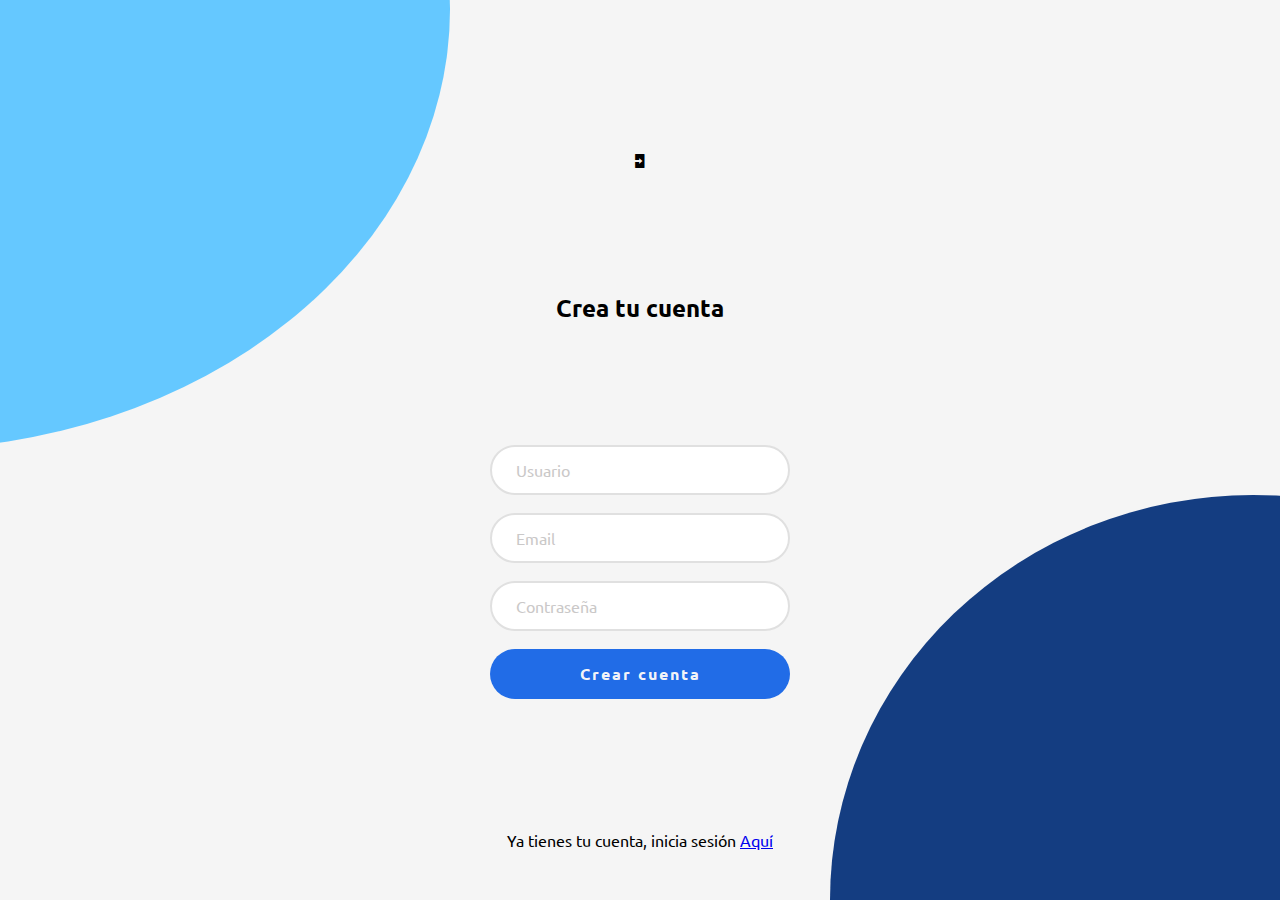
<file: index.html>
<!DOCTYPE html>
<html lang="en">
<head>
    <meta charset="UTF-8">
    <meta http-equiv="X-UA-Compatible" content="IE=edge">
    <meta name="viewport" content="width=device-width, initial-scale=1.0">
    <link href='https://unpkg.com/boxicons@2.1.4/css/boxicons.min.css' 
    rel='stylesheet'>
    <box-icon type='solid' name='log-in'></box-icon>
    <link rel="stylesheet" href="css/styles.css">
    <title>SingUp</title>
</head>
<body>
    <div class="circle"></div>
        <div class="logo">
            <i class='bx bxs-log-in'></i>
        </div>
        <h2>Crea tu cuenta</h2>
        <form action="" class="form">
            <input type="text" placeholder="Usuario" required>
            <input type="email" placeholder="Email" required>
            <input type="password" placeholder="Contraseña" required>
            <button type="submit">Crear cuenta</button>
        </form>
        <footer>
            Ya tienes tu cuenta, inicia sesión
            <a href="./acceder.html">Aquí</a>
        </footer>
</body>
</html>
</file>
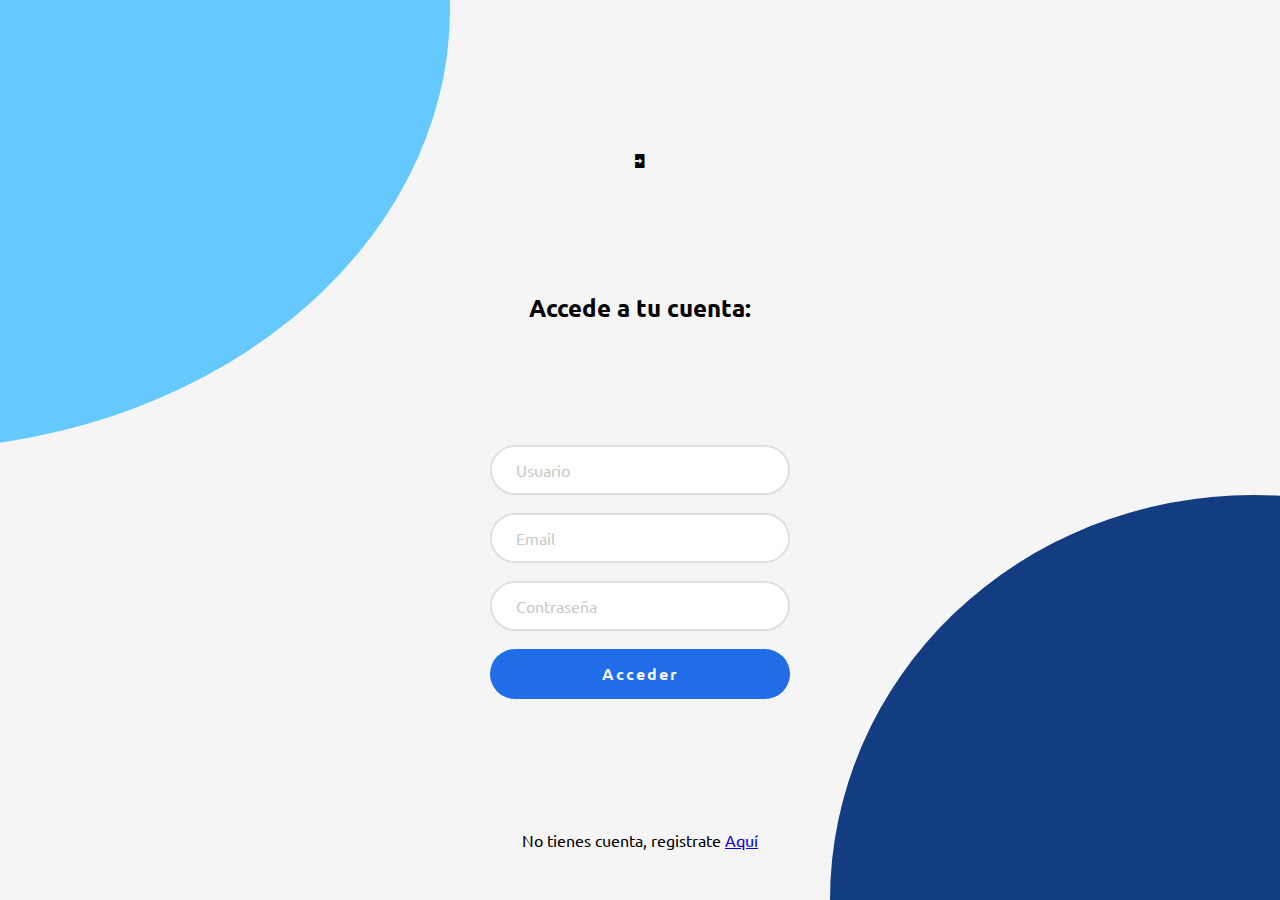
<file: acceder.html>
<!DOCTYPE html>
<html lang="en">
<head>
    <meta charset="UTF-8">
    <meta http-equiv="X-UA-Compatible" content="IE=edge">
    <meta name="viewport" content="width=device-width, initial-scale=1.0">
    <link href='https://unpkg.com/boxicons@2.1.4/css/boxicons.min.css' 
    rel='stylesheet'>
    <box-icon type='solid' name='log-in'></box-icon>
    <link rel="stylesheet" href="css/styles.css">
    <title>SingIn</title>
</head>
<body>
    <div class="circle"></div>
        <div class="logo">
            <i class='bx bxs-log-in'></i>
        </div>
        <h2>Accede a tu cuenta:</h2>
        <form action="" class="form">
            <input type="text" placeholder="Usuario" required>
            <input type="email" placeholder="Email" required>
            <input type="password" placeholder="Contraseña" required>
            <button type="submit">Acceder</button>
        </form>
        <footer>
            No tienes cuenta, registrate
            <a href="./index.html">Aquí</a>
        </footer>
</body>
</html>
</file>
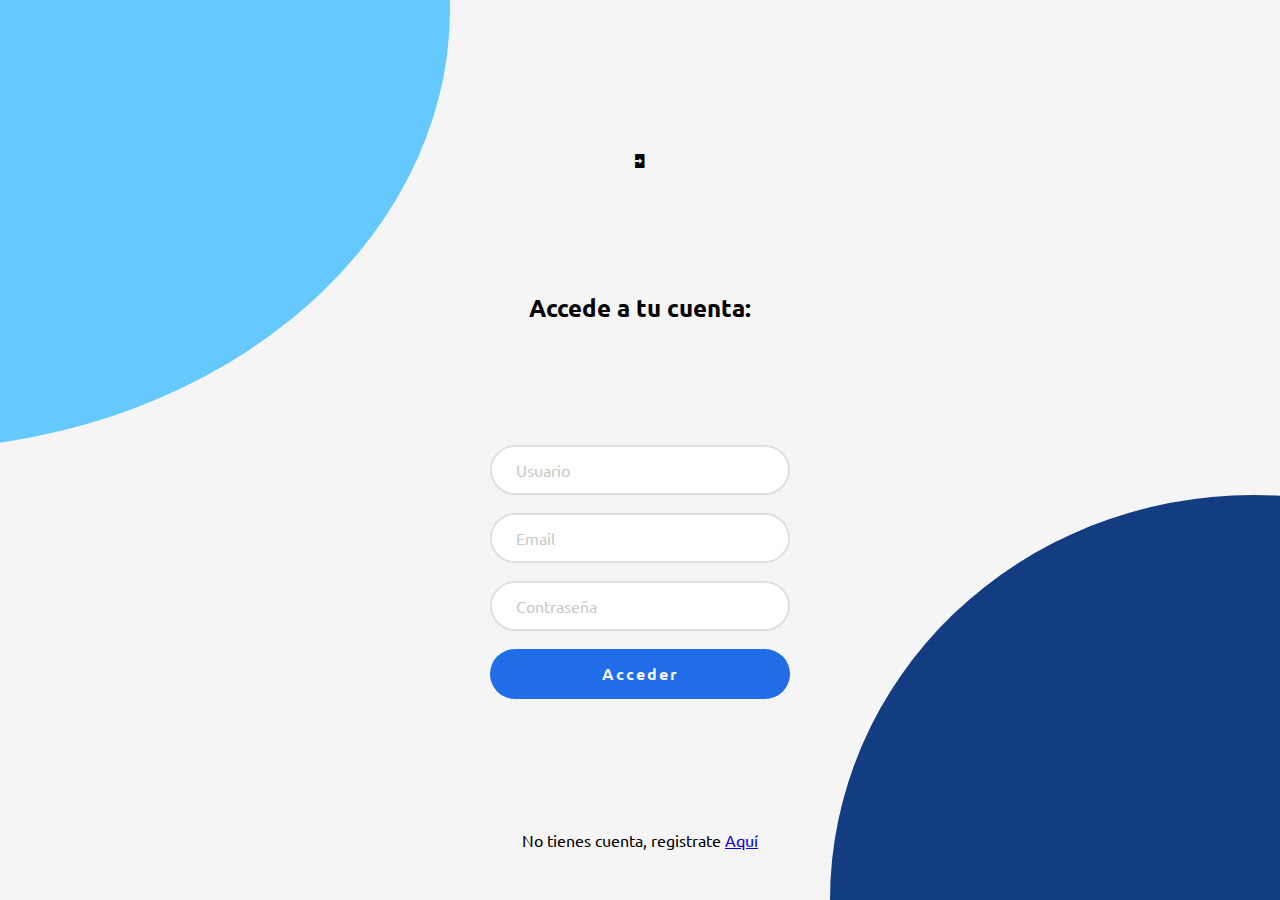
<file: Acceder/acceder.html>
<!DOCTYPE html>
<html lang="en">
<head>
    <meta charset="UTF-8">
    <meta http-equiv="X-UA-Compatible" content="IE=edge">
    <meta name="viewport" content="width=device-width, initial-scale=1.0">
    <link href='https://unpkg.com/boxicons@2.1.4/css/boxicons.min.css' 
    rel='stylesheet'>
    <box-icon type='solid' name='log-in'></box-icon>
    <link rel="stylesheet" href=./styles.css>
    <title>SingIn</title>
</head>
<body>
    <div class="circle"></div>
        <div class="logo">
            <i class='bx bxs-log-in'></i>
        </div>
        <h2>Accede a tu cuenta:</h2>
        <form action="" class="form">
            <input type="text" placeholder="Usuario" required>
            <input type="email" placeholder="Email" required>
            <input type="password" placeholder="Contraseña" required>
            <button type="submit">Acceder</button>
        </form>
        <footer>
            No tienes cuenta, registrate
            <a href="../Registrar/index.html">Aquí</a>
        </footer>
</body>
</html>
</file>
<file: css/styles.css>
@import url('https://fonts.googleapis.com/css2?family=Ubuntu:wght@300;400;500;700&display=swap');
* {
    box-sizing: border-box;
}

html {
    height: 100%;
}

body {
    height: 100%;
    display: grid;
    place-items: center;
    margin: 0;
    padding: 0 32px;
    background: #f5f5f5;
    font-family: "ubuntu";
    animation: rotate 6s infinite alternate linear;
}

.circle {
    position: fixed;
    top: -50vmin;
    left: -50vmin;
    width: 100vmin;
    height: 100vmin;
    border-radius: 47% 53% 61% 39% / 45% 51% 49% 55%;
    background: #65c8ff;
}

.circle::after {
    content: "";
    position: inherit;
    right: -50vmin;
    bottom: -55vmin;
    width: inherit;
    height: inherit;
    border-radius: inherit;
    background: #143d81;
}

.card {
    overflow: hidden;
    position: relative;
    z-index: 3;
    width: 100%;
    margin: 0 20px;
    padding: 160px 30px 38px;
    border-radius: 1 25rem;
    background: #fff;
    text-align: center;
    box-shadow: 0 100px 100px rgb(0, 0, 0 / 10%);
}

.card::before {
    content: "";
    position: absolute;
    background: #216ce7;
    top: -880px;
    left: -50%;
    width: 1000px;
    height: 1000px;
    border-radius: 50%;
    translate: -50% 0;
}

.card .logo {
    position: absolute;
    display: flex;
    align-items: center;
    border-radius: 50%;
    justify-content: center;
    background-color: #fff;
    height: 64px;
    width: 64px;
    top: 30px;
    left: 50%;
    translate: -50% 0;
}

.card .logo i{
    font-size: 50px;
    color: #216ce7;
    font-weight: 500;
}

.card>h2 {
    font-size: 50px;
    font-weight: 400;
    margin: 0 0 30px;
    color: #2a3444;
}

.form {
    margin: 0 0 30px;
    display: grid;
    gap:  18px;
}

.form>input, .form>button {
    width: 100%;
    height: 50px;
    border-radius: 28px;
}

.form>input {
    border: 2px solid #e0e0e0;
    font-family: inherit;
    font-size: 16px;
    padding: 0 24px;
    color: #11274c;
    transition: all 0.375s;
}

.form>input:hover {
    border: 2px solid #000;
}

.form>input::placeholder {
    color: #cac8c8
}

.form>button {
    cursor: pointer;
    width: 100%;
    height: 50px;
    padding: 0 16px;
    background-color: #216ce7;
    color: #f9f9f9f9;
    border: 0;
    font-family: inherit;
    font-size: 1rem;
    font-weight: 600;
    text-align: center;
    letter-spacing: 2px;
    transition: all 0.375s;
}

.form>button:hover {
    color: #fff;
    background: #143d81;
}

.card>footer {
    color: #216ce7;
    transition: all 0.375s;
}

.card>footer>a:hover {
    color:#143d81;
}
</file>
